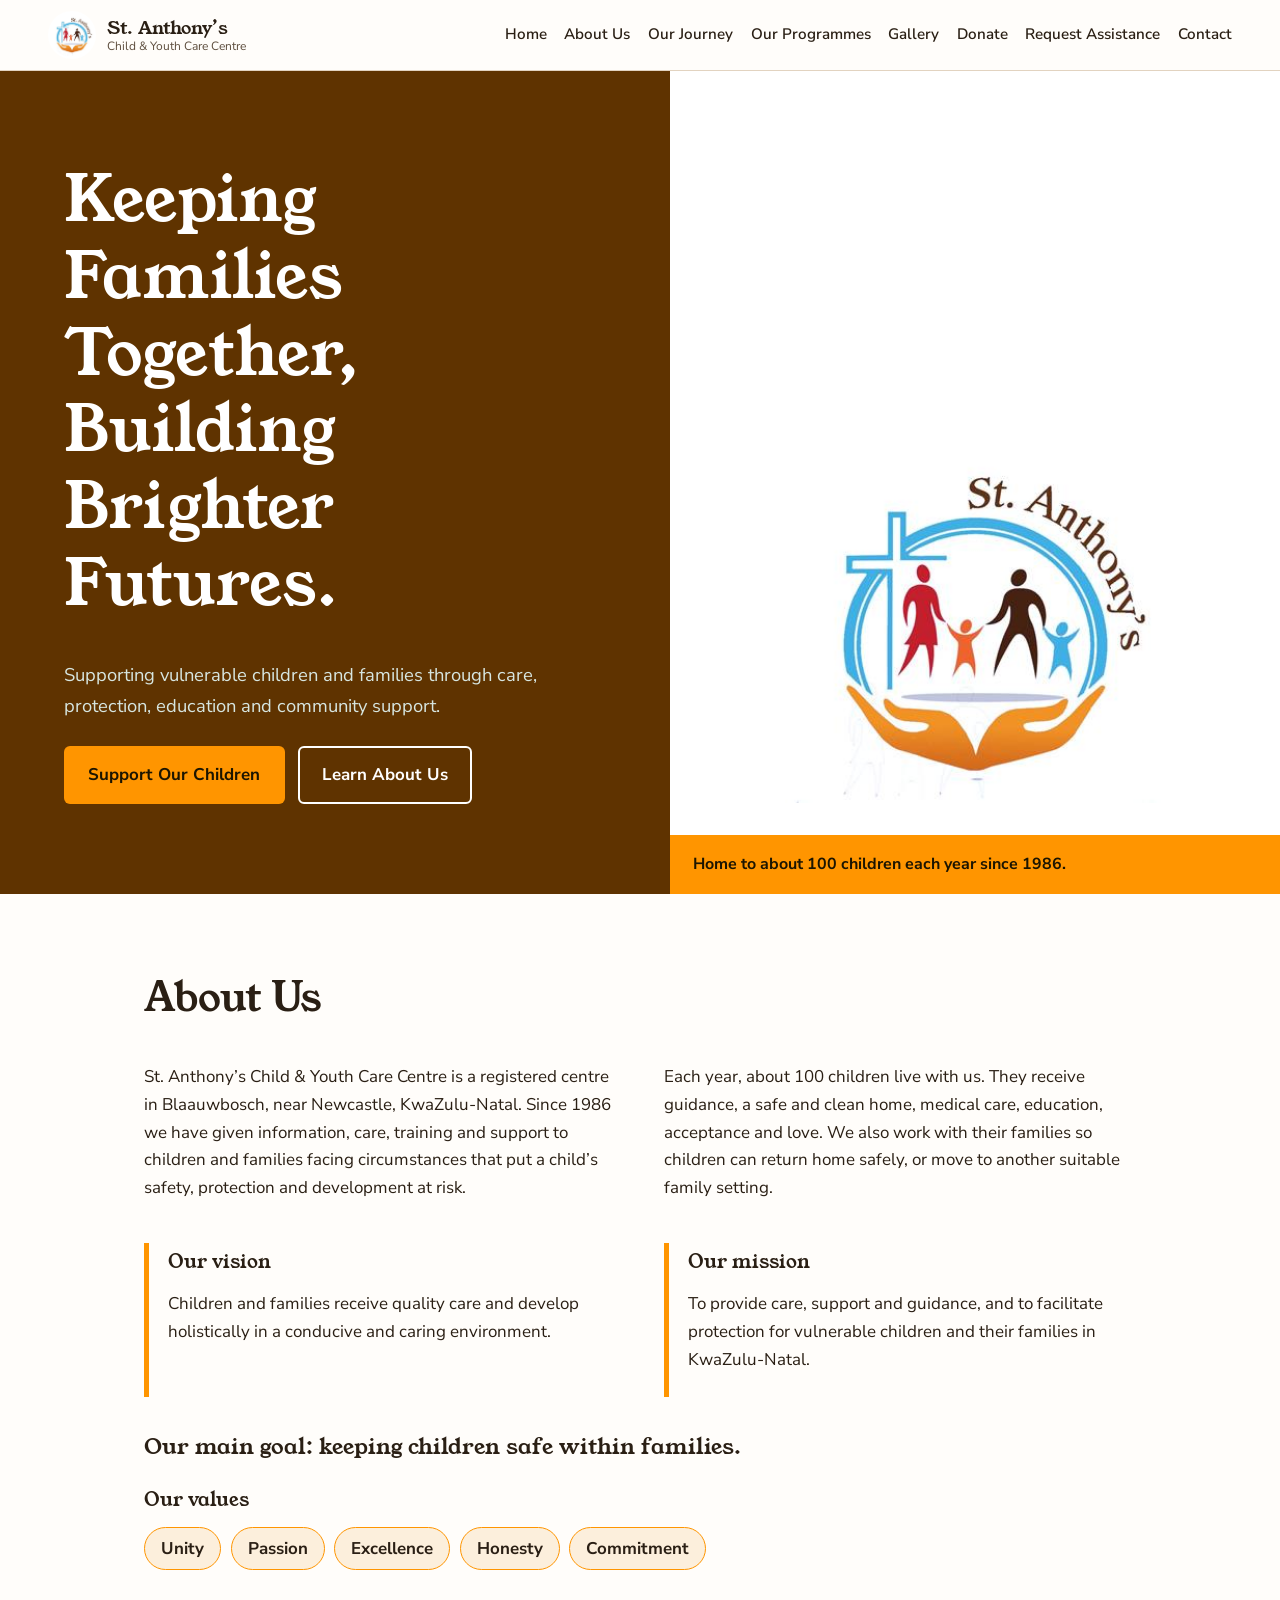
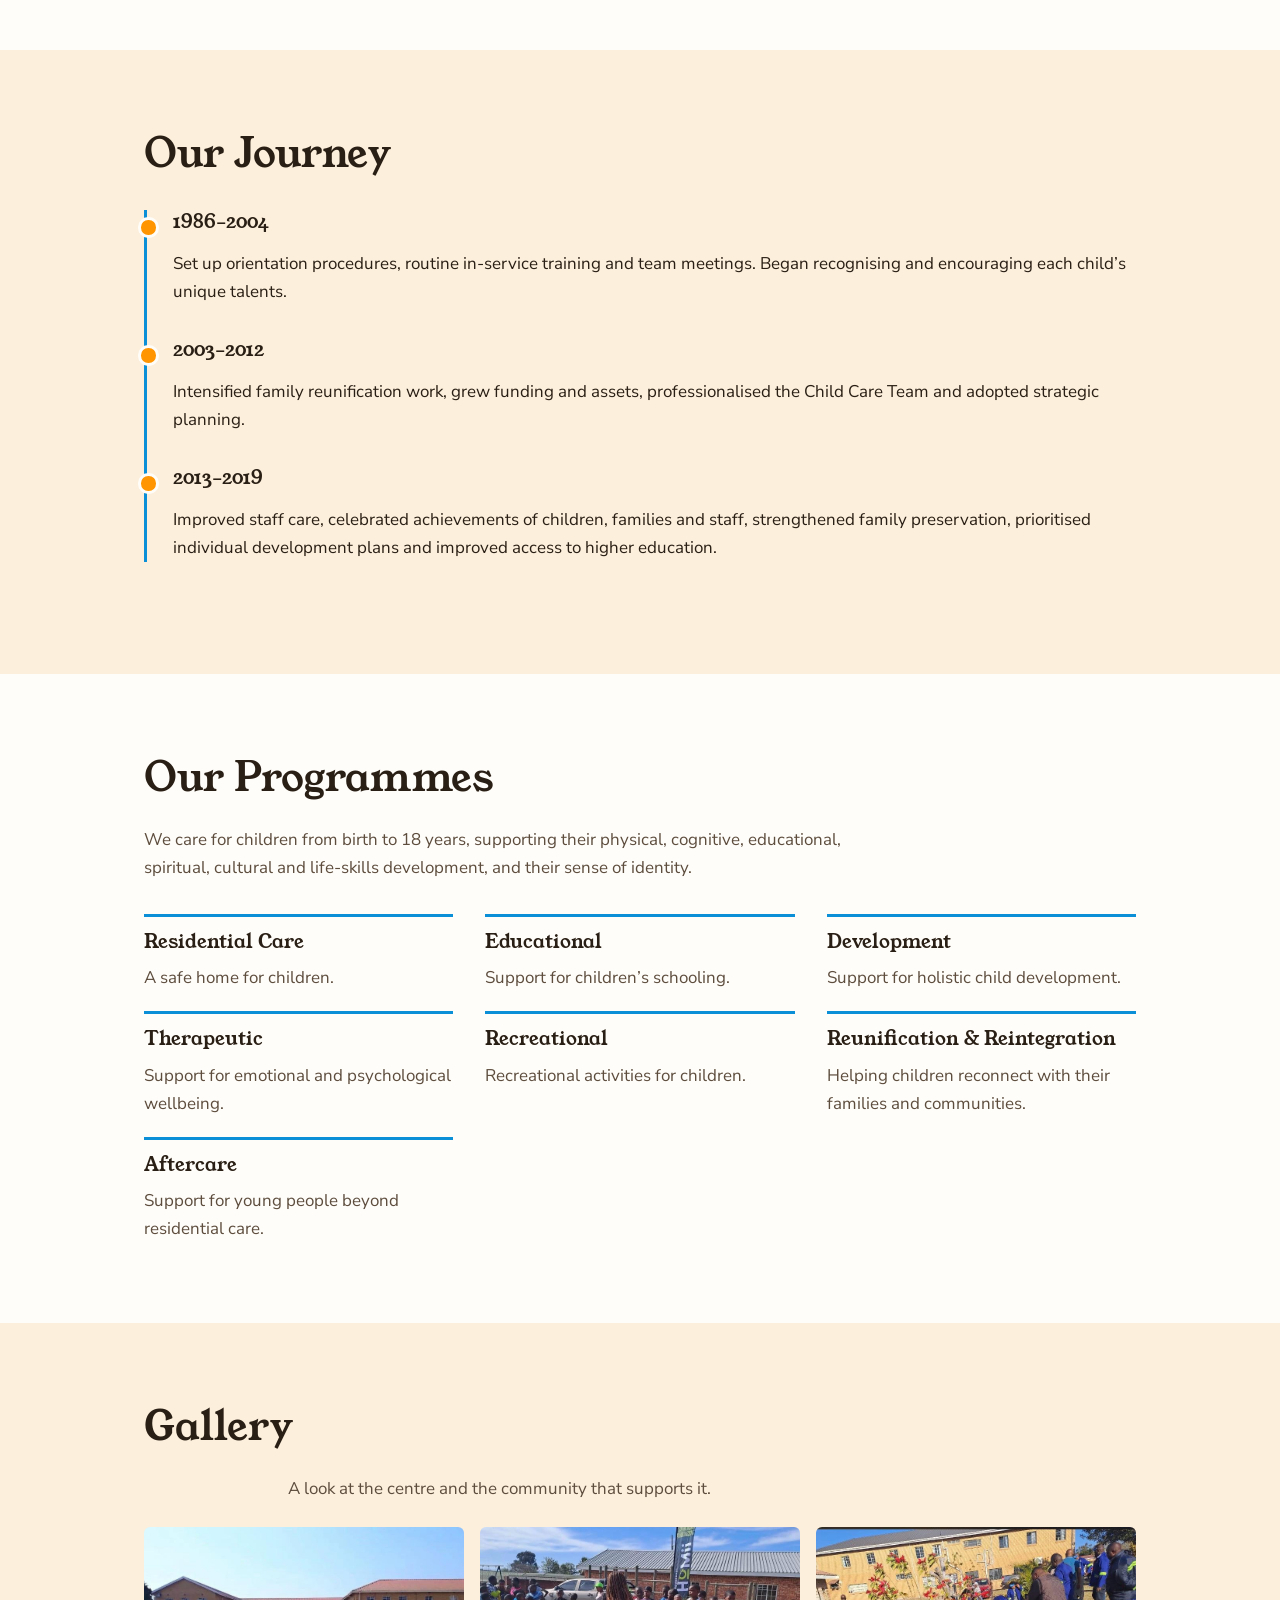
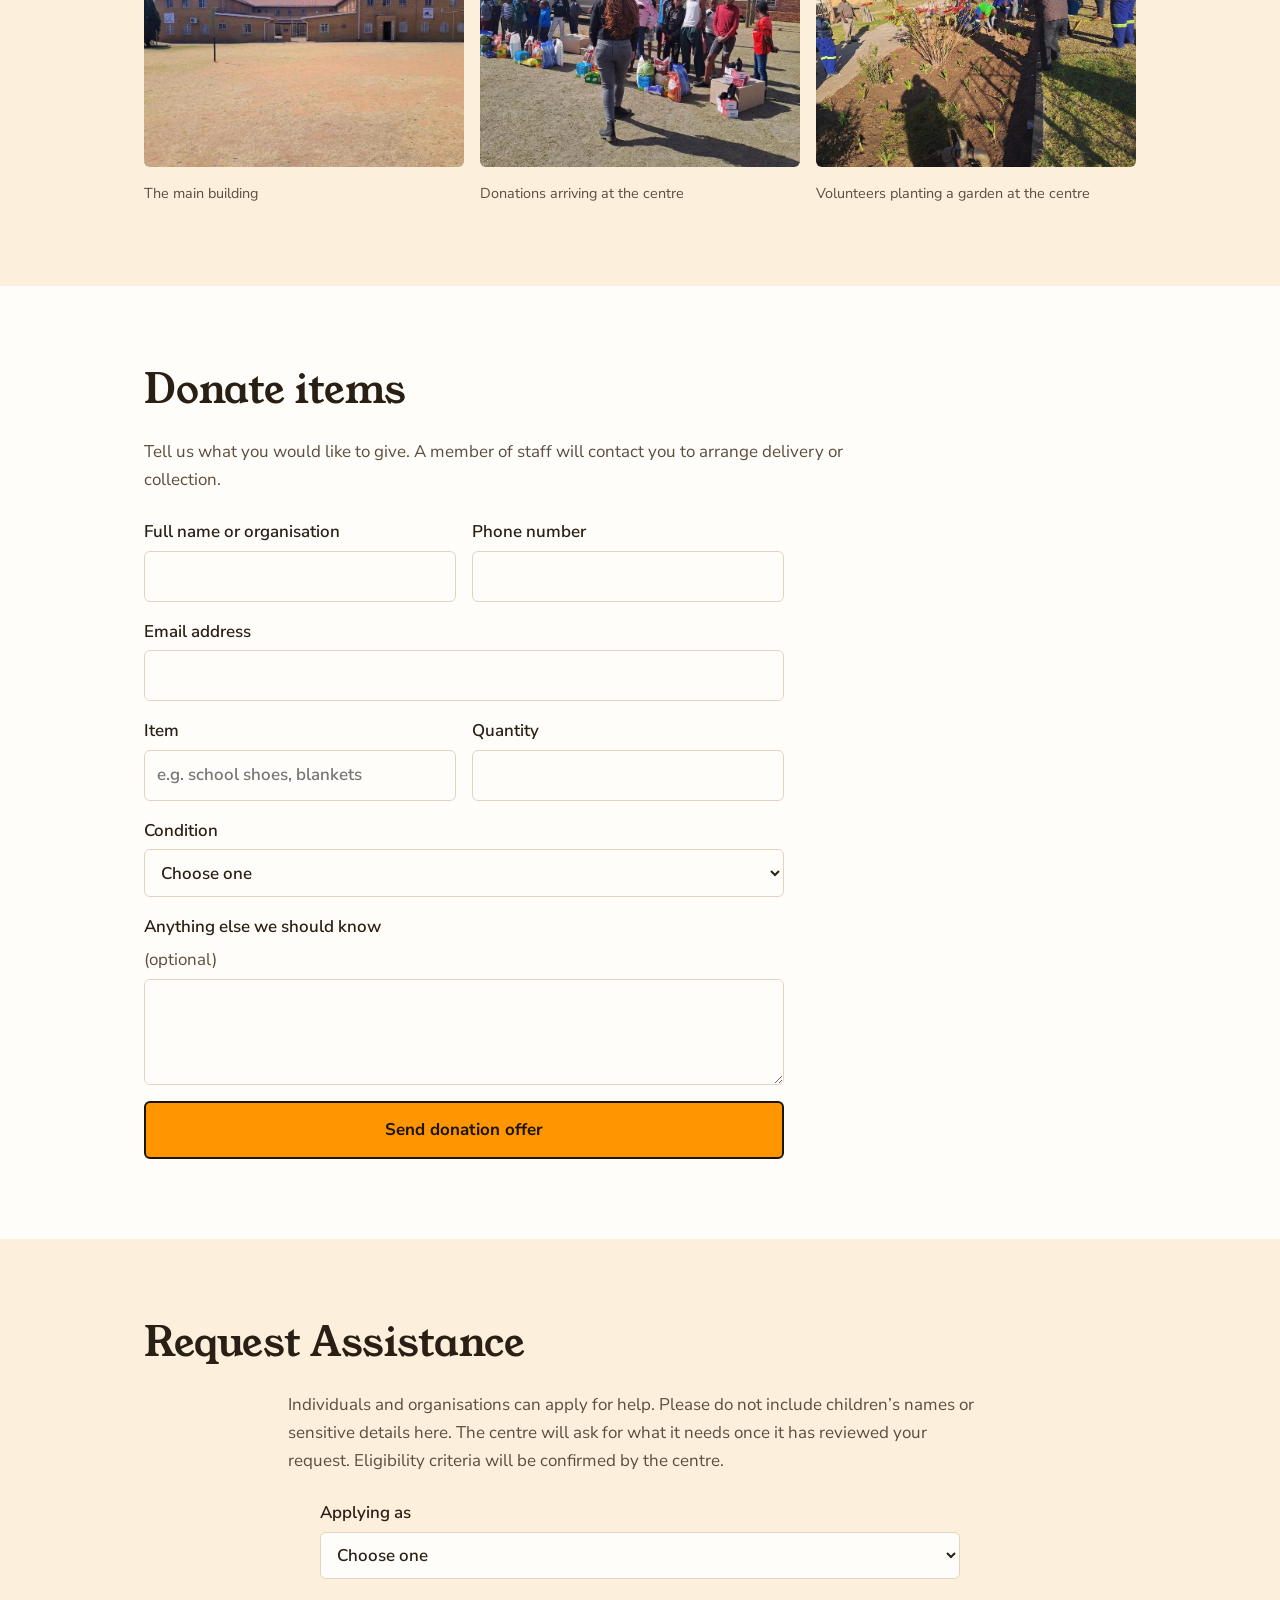
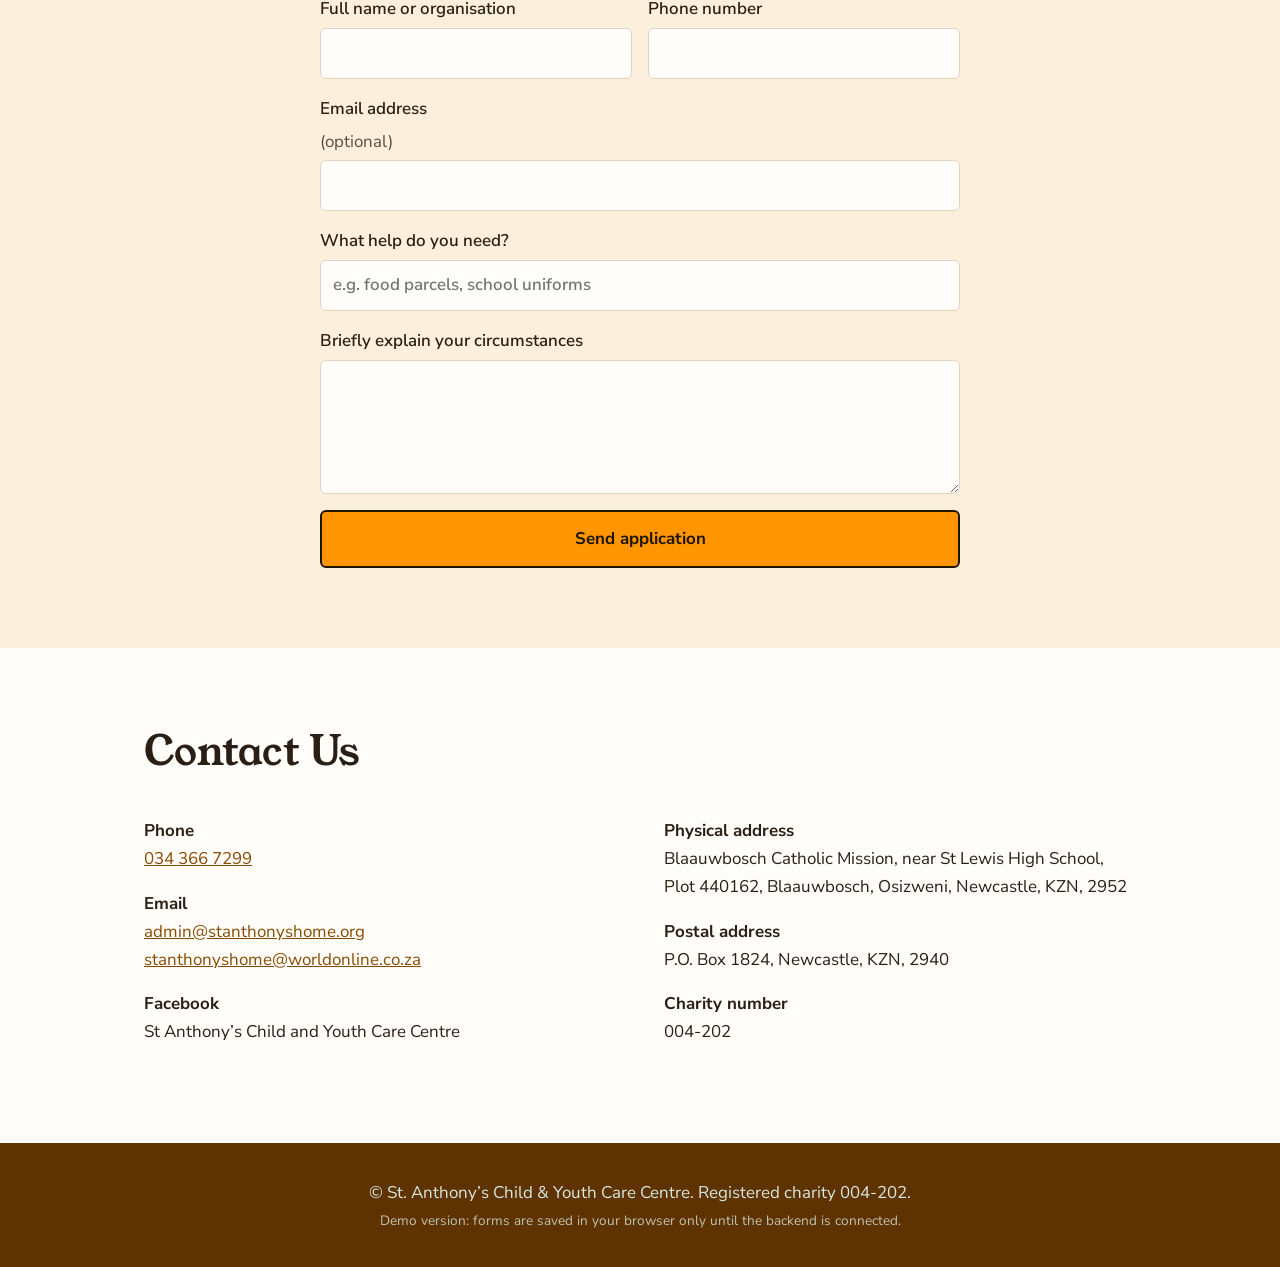
<file: index.html>
<!DOCTYPE html>
<html lang="en">
<head>
<meta charset="UTF-8">
<meta name="viewport" content="width=device-width, initial-scale=1">
<title>St. Anthony’s Child &amp; Youth Care Centre</title>
<meta name="description" content="Supporting vulnerable children and families in Blaauwbosch, KwaZulu-Natal through care, protection, education and community support.">
<link rel="preconnect" href="https://fonts.googleapis.com">
<link rel="preconnect" href="https://fonts.gstatic.com" crossorigin>
<link href="https://fonts.googleapis.com/css2?family=Young+Serif&family=Nunito+Sans:wght@400;600;700&display=swap" rel="stylesheet">
<link rel="icon" href="images/logo.png">
<link rel="stylesheet" href="css/style.css">
</head>
<body>
<a class="skip" href="#main">Skip to content</a>

<header class="site-header">
  <a class="brand" href="#home"><img src="images/logo.png" alt="St. Anthony’s logo"><span>St. Anthony’s <small>Child &amp; Youth Care Centre</small></span></a>
  <button class="nav-toggle" aria-expanded="false" aria-controls="nav">Menu</button>
  <nav id="nav" aria-label="Main">
    <a href="#home">Home</a>
    <a href="#about">About Us</a>
    <a href="#journey">Our Journey</a>
    <a href="#programmes">Our Programmes</a>
    <a href="#gallery">Gallery</a>
    <a href="#donate">Donate</a>
    <a href="#assistance">Request Assistance</a>
    <a href="#contact">Contact</a>
  </nav>
</header>

<main id="main">
<section id="home" class="hero">
  <div class="hero-text">
    <h1>Keeping Families Together, Building Brighter Futures.</h1>
    <p>Supporting vulnerable children and families through care, protection, education and community support.</p>
    <div class="btns">
      <a class="btn primary" href="#donate">Support Our Children</a>
      <a class="btn ghost" href="#about">Learn About Us</a>
    </div>
  </div>
  <div class="hero-photo">
    <img src="images/logo.png" alt="St. Anthony’s Child &amp; Youth Care Centre logo">
    <p class="fact">Home to about 100 children each year since 1986.</p>
  </div>
</section>

<section id="about" class="block">
  <h2>About Us</h2>
  <div class="cols">
    <p>St. Anthony’s Child &amp; Youth Care Centre is a registered centre in Blaauwbosch, near Newcastle, KwaZulu-Natal. Since 1986 we have given information, care, training and support to children and families facing circumstances that put a child’s safety, protection and development at risk.</p>
    <p>Each year, about 100 children live with us. They receive guidance, a safe and clean home, medical care, education, acceptance and love. We also work with their families so children can return home safely, or move to another suitable family setting.</p>
  </div>
  <div class="cols two">
    <div class="panel"><h3>Our vision</h3><p>Children and families receive quality care and develop holistically in a conducive and caring environment.</p></div>
    <div class="panel"><h3>Our mission</h3><p>To provide care, support and guidance, and to facilitate protection for vulnerable children and their families in KwaZulu-Natal.</p></div>
  </div>
  <p class="goal">Our main goal: keeping children safe within families.</p>
  <h3>Our values</h3>
  <ul class="values"><li>Unity</li><li>Passion</li><li>Excellence</li><li>Honesty</li><li>Commitment</li></ul>
</section>

<section id="journey" class="block alt">
  <h2>Our Journey</h2>
  <ol class="timeline">
    <li><h3>1986–2004</h3><p>Set up orientation procedures, routine in-service training and team meetings. Began recognising and encouraging each child’s unique talents.</p></li>
    <li><h3>2003–2012</h3><p>Intensified family reunification work, grew funding and assets, professionalised the Child Care Team and adopted strategic planning.</p></li>
    <li><h3>2013–2019</h3><p>Improved staff care, celebrated achievements of children, families and staff, strengthened family preservation, prioritised individual development plans and improved access to higher education.</p></li>
  </ol>
</section>

<section id="programmes" class="block">
  <h2>Our Programmes</h2>
  <p class="lead">We care for children from birth to 18 years, supporting their physical, cognitive, educational, spiritual, cultural and life-skills development, and their sense of identity.</p>
  <ul class="programmes">
    <li><h3>Residential Care</h3><p>A safe home for children.</p></li>
    <li><h3>Educational</h3><p>Support for children’s schooling.</p></li>
    <li><h3>Development</h3><p>Support for holistic child development.</p></li>
    <li><h3>Therapeutic</h3><p>Support for emotional and psychological wellbeing.</p></li>
    <li><h3>Recreational</h3><p>Recreational activities for children.</p></li>
    <li><h3>Reunification &amp; Reintegration</h3><p>Helping children reconnect with their families and communities.</p></li>
    <li><h3>Aftercare</h3><p>Support for young people beyond residential care.</p></li>
  </ul>
</section>

<section id="gallery" class="block alt">
  <h2>Gallery</h2>
  <p class="lead">A look at the centre and the community that supports it.</p>
  <div class="gallery">
    <figure>
      <img src="images/gallery-building.jpg" alt="The two-storey brick main building of St. Anthony’s, seen across the open field">
      <figcaption>The main building</figcaption>
    </figure>
    <figure>
      <img class="tall" src="images/gallery-donations.jpg" alt="Donated food, shoes and supplies laid out on the grounds as children gather for a handover">
      <figcaption>Donations arriving at the centre</figcaption>
    </figure>
    <figure>
      <img src="images/gallery-garden.jpg" alt="A group of adults planting a flower bed in front of the main building">
      <figcaption>Volunteers planting a garden at the centre</figcaption>
    </figure>
  </div>
</section>

<section id="donate" class="block">
  <h2>Donate items</h2>
  <p class="lead">Tell us what you would like to give. A member of staff will contact you to arrange delivery or collection.</p>
  <form id="donateForm" class="form" novalidate>
    <div class="row">
      <label>Full name or organisation<input name="name" required autocomplete="name"></label>
      <label>Phone number<input name="phone" type="tel" required autocomplete="tel"></label>
    </div>
    <label>Email address<input name="email" type="email" required autocomplete="email"></label>
    <div class="row">
      <label>Item<input name="item" required placeholder="e.g. school shoes, blankets"></label>
      <label>Quantity<input name="quantity" type="number" min="1" required></label>
    </div>
    <label>Condition
      <select name="condition" required>
        <option value="">Choose one</option><option>New</option><option>Like new</option><option>Good, used</option><option>Fair, used</option>
      </select>
    </label>
    <label>Anything else we should know <span class="opt">(optional)</span><textarea name="notes" rows="3"></textarea></label>
    <p class="error" role="alert" hidden></p>
    <button class="btn primary" type="submit">Send donation offer</button>
  </form>
  <div id="donateDone" class="done" hidden tabindex="-1"></div>
</section>

<section id="assistance" class="block alt">
  <h2>Request Assistance</h2>
  <p class="lead">Individuals and organisations can apply for help. Please do not include children’s names or sensitive details here. The centre will ask for what it needs once it has reviewed your request. Eligibility criteria will be confirmed by the centre.</p>
  <form id="assistForm" class="form" novalidate>
    <label>Applying as
      <select name="type" required><option value="">Choose one</option><option>Individual</option><option>Organisation</option></select>
    </label>
    <div class="row">
      <label>Full name or organisation<input name="name" required></label>
      <label>Phone number<input name="phone" type="tel" required></label>
    </div>
    <label>Email address <span class="opt">(optional)</span><input name="email" type="email"></label>
    <label>What help do you need?<input name="need" required placeholder="e.g. food parcels, school uniforms"></label>
    <label>Briefly explain your circumstances<textarea name="circumstances" rows="4" required></textarea></label>
    <p class="error" role="alert" hidden></p>
    <button class="btn primary" type="submit">Send application</button>
  </form>
  <div id="assistDone" class="done" hidden tabindex="-1"></div>
</section>

<section id="contact" class="block">
  <h2>Contact Us</h2>
  <div class="cols two">
    <div>
      <p><strong>Phone</strong><br><a href="tel:+27343667299">034 366 7299</a></p>
      <p><strong>Email</strong><br><a href="mailto:admin@stanthonyshome.org">admin@stanthonyshome.org</a><br><a href="mailto:stanthonyshome@worldonline.co.za">stanthonyshome@worldonline.co.za</a></p>
      <p><strong>Facebook</strong><br>St Anthony’s Child and Youth Care Centre</p>
    </div>
    <div>
      <p><strong>Physical address</strong><br>Blaauwbosch Catholic Mission, near St Lewis High School, Plot 440162, Blaauwbosch, Osizweni, Newcastle, KZN, 2952</p>
      <p><strong>Postal address</strong><br>P.O. Box 1824, Newcastle, KZN, 2940</p>
      <p><strong>Charity number</strong><br>004-202</p>
    </div>
  </div>
</section>
</main>

<footer class="site-footer">
  <p>© St. Anthony’s Child &amp; Youth Care Centre. Registered charity 004-202.</p>
  <p class="small">Demo version: forms are saved in your browser only until the backend is connected.</p>
</footer>
<script src="js/main.js"></script>
</body>
</html>
</file>
<file: css/style.css>
:root{
  --green:#8a4b00; --green-dk:#5f3300; --gold:#ff9500; --blue:#0b8fd6; --paper:#fffdfa; --sage:#fcefdc;
  --ink:#2a1f14; --muted:#5d4d3d; --line:#e2d3c0; --err:#a3261f;
}
@media (prefers-color-scheme:dark){
  :root{--paper:#1c150e; --sage:#2a2016; --ink:#f6ede2; --muted:#c9b8a3; --line:#4a3a29; --green:#ffb54d; --green-dk:#120c06; --blue:#5cc0f5; --err:#ff9a92}
}
*{box-sizing:border-box}
html{scroll-behavior:smooth;scroll-padding-top:4.5rem}
body{margin:0;font-family:"Nunito Sans",system-ui,sans-serif;font-size:1.06rem;line-height:1.65;background:var(--paper);color:var(--ink)}
h1,h2,h3{font-family:"Young Serif",Georgia,serif;font-weight:400;line-height:1.2;margin:0 0 .6em}
h2{font-size:clamp(1.8rem,4vw,2.5rem)}
h3{font-size:1.2rem}
a{color:var(--green)}
:focus-visible{outline:3px solid var(--gold);outline-offset:2px}
.skip{position:absolute;left:-999px}.skip:focus{left:1rem;top:1rem;background:#fff;color:#000;padding:.5rem;z-index:99}

.site-header{position:sticky;top:0;z-index:10;display:flex;align-items:center;justify-content:space-between;flex-wrap:wrap;gap:.5rem;padding:.7rem clamp(1rem,4vw,3rem);background:var(--paper);border-bottom:1px solid var(--line)}
.brand{display:flex;align-items:center;gap:.7rem;font-family:"Young Serif",serif;text-decoration:none;color:var(--ink);font-size:1.15rem;line-height:1.2}
.brand img{width:48px;height:48px;object-fit:contain;background:#fff;border-radius:50%;padding:2px}
.brand small{display:block;font-family:"Nunito Sans",sans-serif;font-size:.75rem;color:var(--muted)}
nav{display:flex;gap:1.1rem;flex-wrap:wrap}
nav a{text-decoration:none;color:var(--ink);font-weight:600;font-size:.95rem;padding:.2rem 0;border-bottom:2px solid transparent}
nav a:hover{border-color:var(--gold)}
.nav-toggle{display:none;background:none;border:1px solid var(--line);color:var(--ink);padding:.4rem .8rem;border-radius:6px;font:inherit}
@media(max-width:860px){
  .nav-toggle{display:block}
  nav{display:none;width:100%;flex-direction:column;gap:.4rem;padding:.5rem 0}
  nav.open{display:flex}
}

.hero{display:grid;grid-template-columns:1.1fr 1fr;min-height:70vh;background:var(--green-dk);color:#fff}
.hero-text{padding:clamp(2rem,7vw,6rem) clamp(1.2rem,5vw,4rem);align-self:center}
.hero h1{font-size:clamp(2.2rem,5.5vw,4rem);color:#fff}
.hero p{max-width:34rem;color:#d7e6e0;font-size:1.15rem}
.btns{display:flex;gap:.8rem;flex-wrap:wrap;margin-top:1.6rem}
.hero-photo{position:relative;background:#fff;min-height:18rem;display:flex;flex-direction:column;justify-content:flex-end}
.hero-photo img{flex:1;min-height:0;width:100%;max-height:26rem;object-fit:contain;padding:2rem}
.fact{position:relative;margin:0;padding:1rem 1.4rem;background:var(--gold);color:#1c1500!important;font-weight:700;font-size:1rem!important;max-width:none!important}
@media(max-width:860px){.hero{grid-template-columns:1fr}.hero-photo{min-height:14rem}}

.btn{display:inline-block;padding:.8rem 1.4rem;border-radius:6px;font:inherit;font-weight:700;text-decoration:none;cursor:pointer;border:2px solid transparent}
.btn.primary{background:var(--gold);color:#1c1500}
.btn.primary:hover{background:#f2b52f}
.btn.ghost{border-color:#fff;color:#fff}
.btn.ghost:hover{background:rgba(255,255,255,.12)}
.form .btn.primary,.done .btn.primary{border-color:#1c1500}

.block{padding:clamp(2.5rem,7vw,5rem) clamp(1.2rem,5vw,4rem);max-width:70rem;margin:0 auto}
.alt{max-width:none;background:var(--sage)}
.alt>*{max-width:62rem;margin-left:auto;margin-right:auto}
.lead{max-width:44rem;color:var(--muted)}
.cols{display:grid;gap:1.5rem 3rem;grid-template-columns:1fr 1fr}
.cols.two{margin-top:1.5rem}
@media(max-width:760px){.cols{grid-template-columns:1fr}}
.panel{border-left:5px solid var(--gold);padding:.4rem 0 .4rem 1.2rem}
.goal{font-family:"Young Serif",serif;font-size:1.4rem;margin-top:2rem}

.timeline{list-style:none;margin:2rem auto 0;padding:0 0 0 1.6rem;border-left:3px solid var(--blue)}
.timeline li{position:relative;margin-bottom:2rem}
.timeline li::before{content:"";position:absolute;left:-2.15rem;top:.45rem;width:.9rem;height:.9rem;border-radius:50%;background:var(--gold);border:3px solid var(--paper)}

.programmes{list-style:none;padding:0;margin:2rem 0 0;display:grid;grid-template-columns:repeat(auto-fit,minmax(15rem,1fr));gap:1.2rem 2rem}
.programmes li{border-top:3px solid var(--blue);padding-top:.8rem}
.programmes p{margin:0;color:var(--muted)}

.gallery{display:grid;grid-template-columns:repeat(auto-fit,minmax(14rem,1fr));gap:1rem;margin-top:1.5rem}
.ph{aspect-ratio:4/3;display:grid;place-items:center;border:2px dashed var(--line);color:var(--muted);border-radius:6px}

.form{display:grid;gap:1rem;max-width:40rem;margin-top:1.5rem}
.row{display:grid;grid-template-columns:1fr 1fr;gap:1rem}
@media(max-width:600px){.row{grid-template-columns:1fr}}
label{display:grid;gap:.3rem;font-weight:600}
.opt{font-weight:400;color:var(--muted)}
input,select,textarea{font:inherit;padding:.65rem .75rem;border:1.5px solid var(--line);border-radius:6px;background:var(--paper);color:var(--ink);width:100%}
input[aria-invalid=true],select[aria-invalid=true],textarea[aria-invalid=true]{border-color:var(--err)}
.error{color:var(--err);font-weight:600;margin:0}
.done{max-width:40rem;margin-top:1.5rem;padding:1.2rem 1.4rem;border-left:5px solid var(--green);background:var(--paper)}
.done .btn{margin-top:.5rem}

.values{list-style:none;display:flex;flex-wrap:wrap;gap:.6rem;padding:0;margin:1rem 0 0}
.values li{padding:.4rem 1rem;border-radius:999px;background:var(--sage);border:1.5px solid var(--gold);font-weight:700}
.alt .values li{background:var(--paper)}
.site-footer{background:var(--green-dk);color:#d7e6e0;text-align:center;padding:2rem 1rem}
.site-footer p{margin:.2rem 0}.small{font-size:.85rem;opacity:.8}
@media(prefers-reduced-motion:reduce){html{scroll-behavior:auto}}
.gallery figure{margin:0}
.gallery img{width:100%;aspect-ratio:4/3;object-fit:cover;border-radius:6px}
.gallery img.tall{object-position:center 60%}
.gallery figcaption{font-size:.9rem;color:var(--muted);margin-top:.4rem}
</file>
